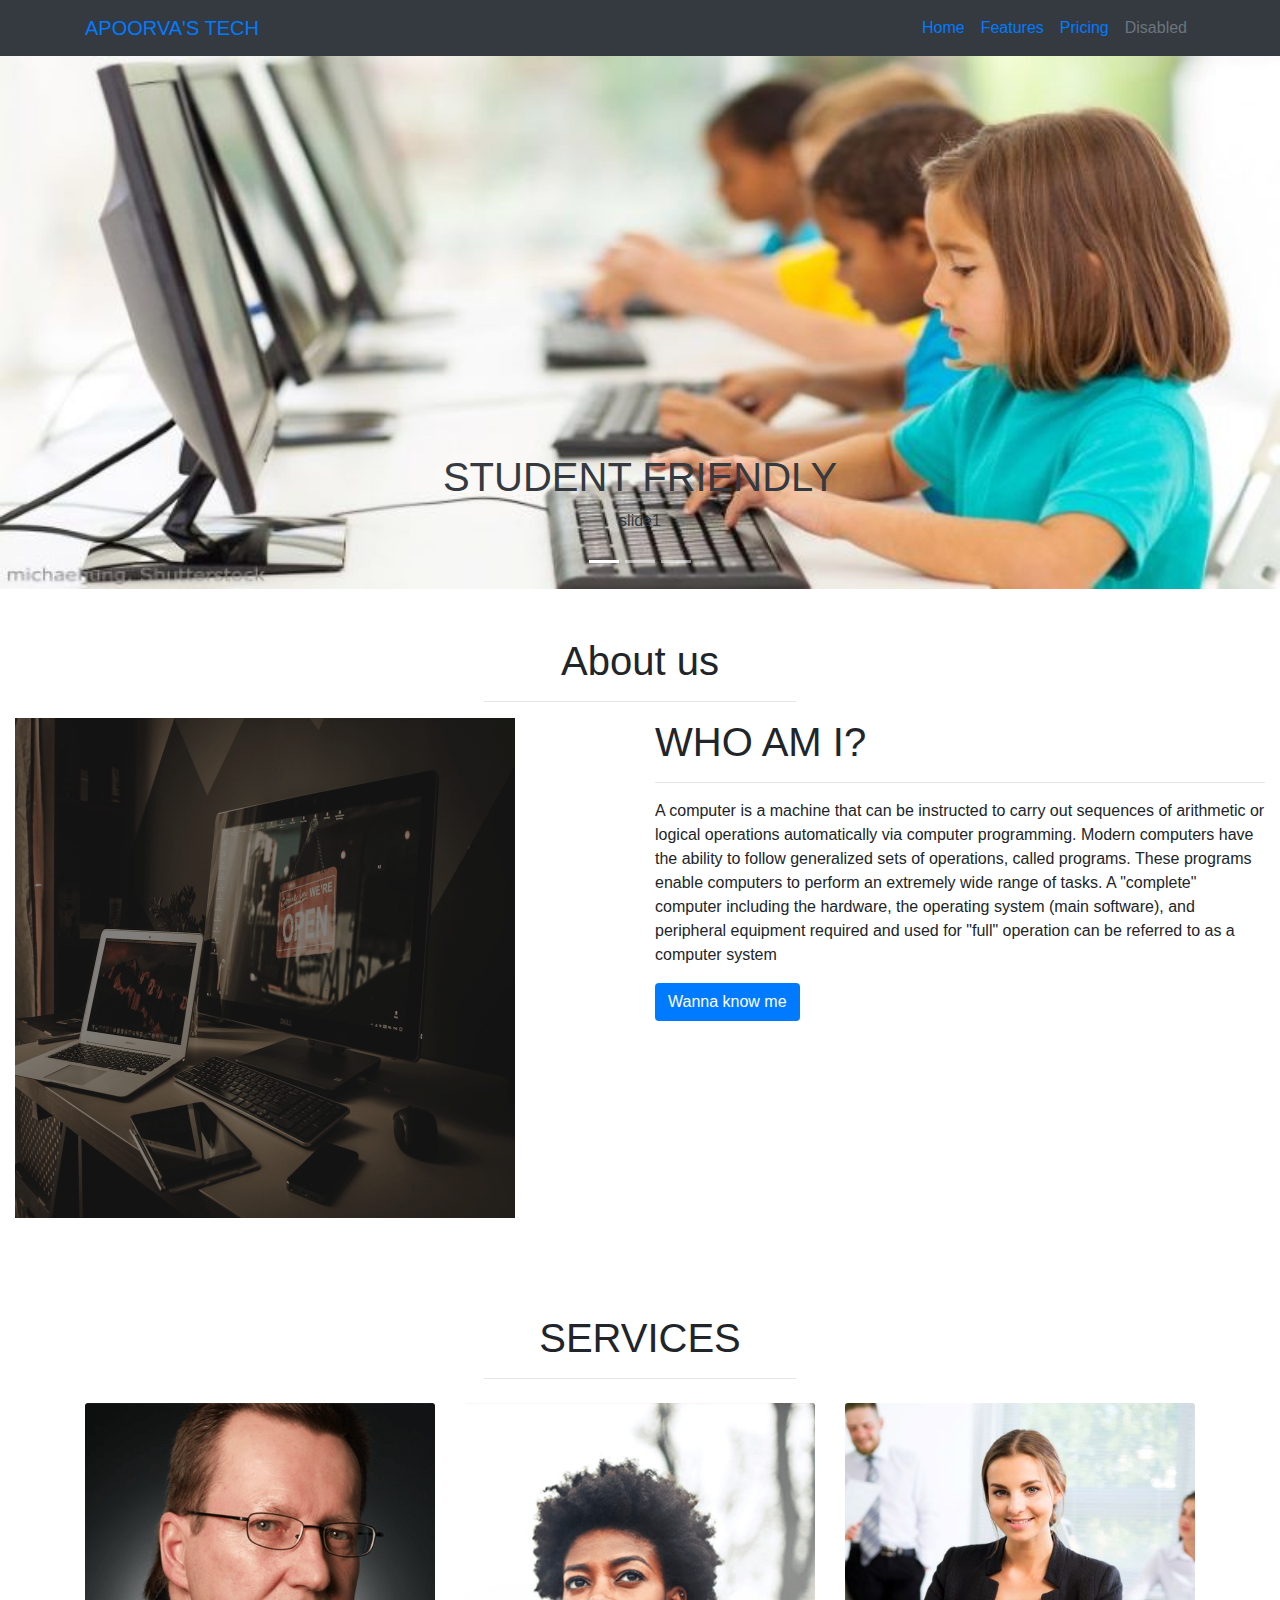
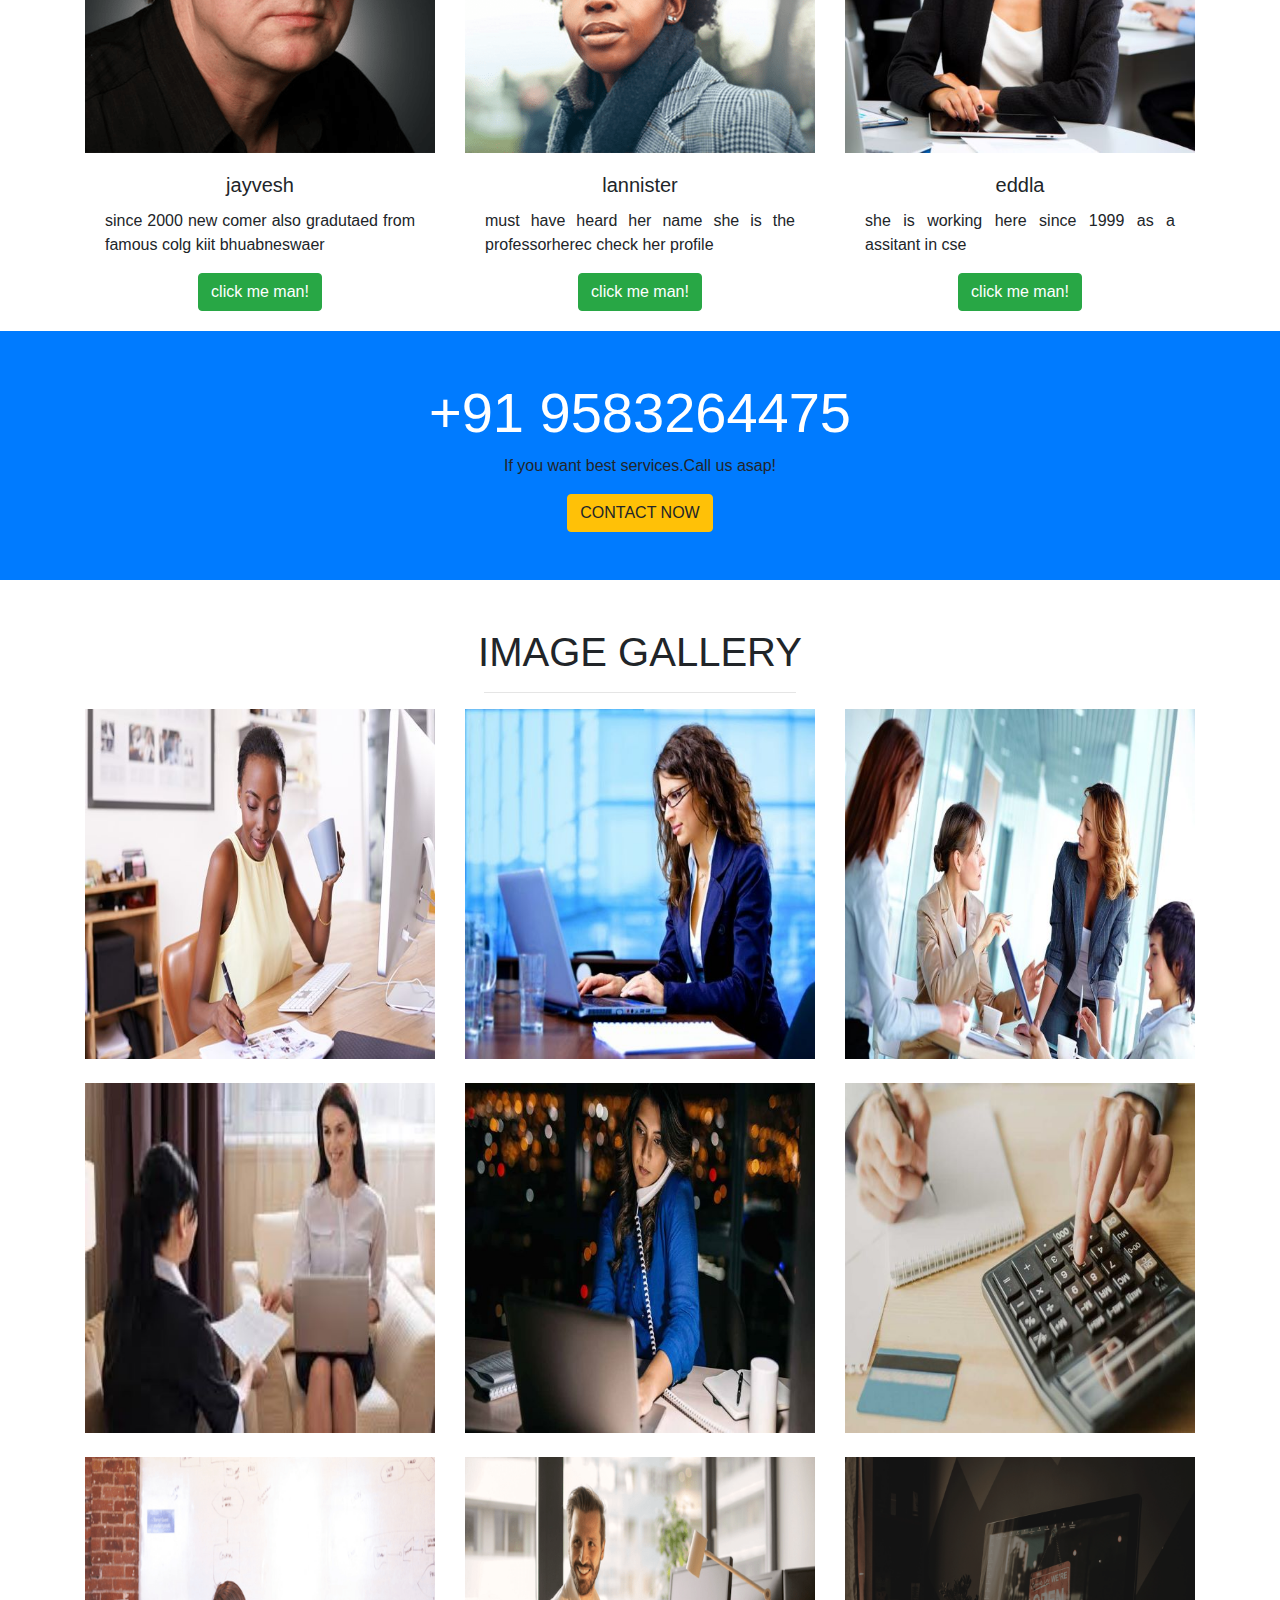
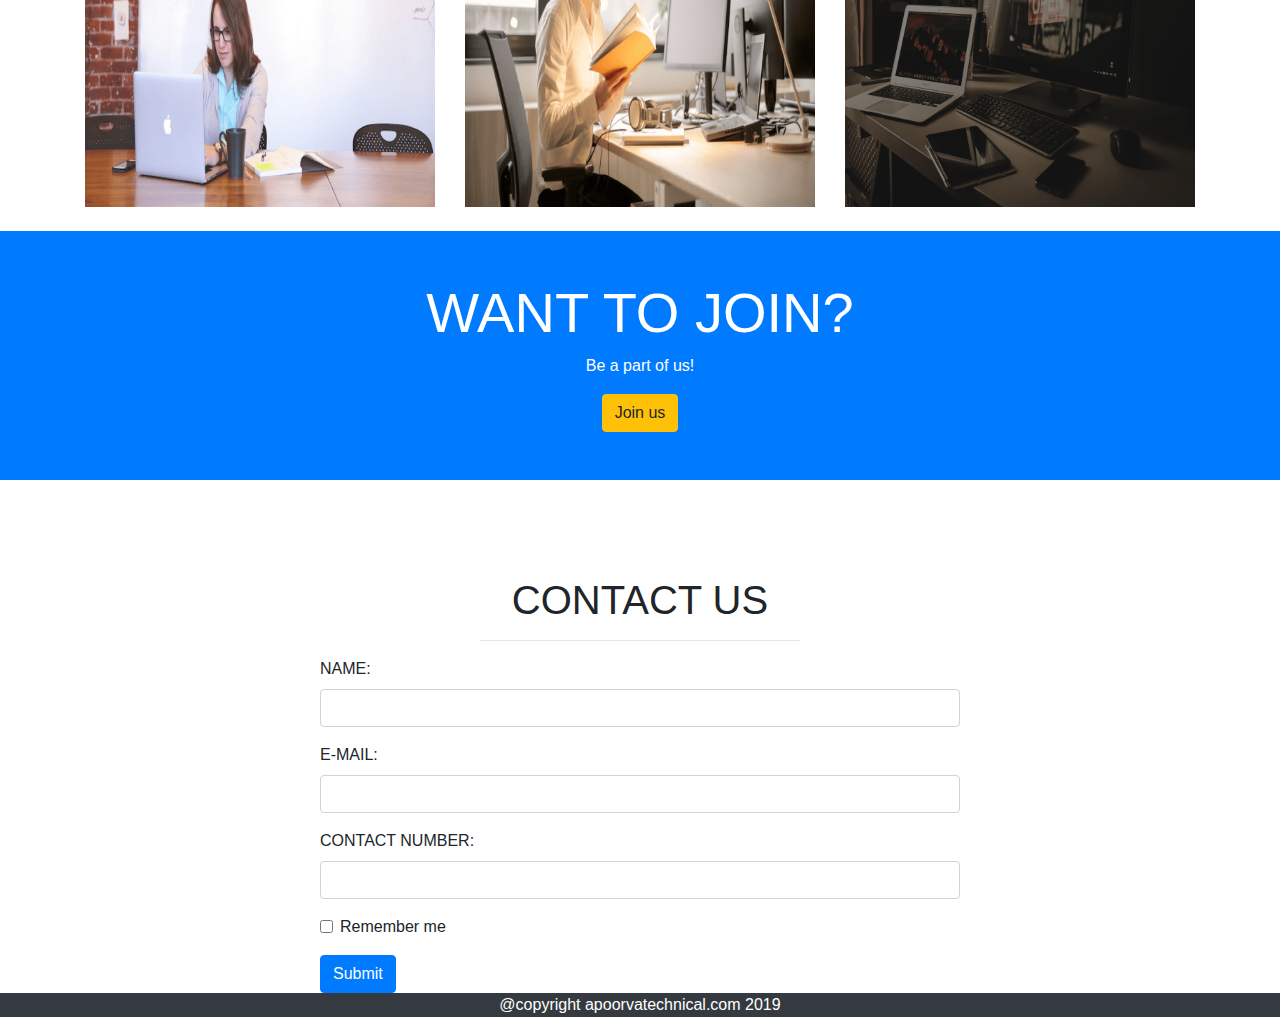
<file: index.html>
<!DOCTYPE html>
<html lang="en">
<head>
	<title>image gallery</title>
	<meta charset="utf-8">
	<meta name="viewport" content="width=device-width, initial-scale=1, shrink-to-fit=no">
	<link rel="stylesheet" type="text/css" href="bootstrap.css">

	<script src="https://code.jquery.com/jquery-3.3.1.slim.min.js" integrity="sha384-q8i/X+965DzO0rT7abK41JStQIAqVgRVzpbzo5smXKp4YfRvH+8abtTE1Pi6jizo" crossorigin="anonymous"></script>
<script src="https://cdnjs.cloudflare.com/ajax/libs/popper.js/1.14.7/umd/popper.min.js" integrity="sha384-UO2eT0CpHqdSJQ6hJty5KVphtPhzWj9WO1clHTMGa3JDZwrnQq4sF86dIHNDz0W1" crossorigin="anonymous"></script>
<script src="https://stackpath.bootstrapcdn.com/bootstrap/4.3.1/js/bootstrap.min.js" integrity="sha384-JjSmVgyd0p3pXB1rRibZUAYoIIy6OrQ6VrjIEaFf/nJGzIxFDsf4x0xIM+B07jRM" crossorigin="anonymous"></script>
</head>


<body>
	
  <header>
  
  <nav class="navbar navbar-expand-lg  bg-dark text-white">
  	<div class="container">

  <a class="navbar-brand" href="#">APOORVA'S TECH</a>
  <button class="navbar-toggler" type="button" data-toggle="collapse" data-target="#navbarNav" aria-controls="navbarNav" aria-expanded="false" aria-label="Toggle navigation">
    <span class="navbar-toggler-icon"></span>
  </button>
  <div class="collapse navbar-collapse" id="navbarNav">
    <ul class="navbar-nav ml-auto">
      <li class="nav-item active">
        <a class="nav-link" href="#">Home <span class="sr-only">(current)</span></a>
      </li>
      <li class="nav-item">
        <a class="nav-link" href="#">Features</a>
      </li>
      <li class="nav-item">
        <a class="nav-link" href="#">Pricing</a>
      </li>
      <li class="nav-item">
        <a class="nav-link disabled" href="#">Disabled</a>
    </li>
</ul>
</div>
</div>
</nav>
<style>
  .carousel-inner img {
      width: 100%;
      height: 100%;
  }
  </style>


        <div id="demo" class="carousel slide" data-ride="carousel">

  <!-- Indicators -->
  <ul class="carousel-indicators">
    <li data-target="#demo" data-slide-to="0" class="active"></li>
    <li data-target="#demo" data-slide-to="1"></li>
    <li data-target="#demo" data-slide-to="2"></li>
  </ul>
  
  <!-- The slideshow -->
  <div class="carousel-inner">
    <div class="carousel-item active">
      <img src="Y.jpg" alt="1.png" >
      <div class="carousel-caption">
        <h1 class="text-dark">STUDENT FRIENDLY</h1>
        <p class="text-dark">slide1</p>
      </div>
    </div>
    <div class="carousel-item">
      <img src="123.jpg" alt="4.png">

       <div class="carousel-caption">
        <h1>ADVANCE COURSES</h1>
        <p>slide2</p>
      </div>
    </div>
    <div class="carousel-item">
      <img src="ra.jpg" alt="2.png">

       <div class="carousel-caption">
        <h1 class="text-dark">PROFESSIONAL COURSE</h1>
        <p class="text-dark">slide3</p>

</div>
</div>
</div>
</div>

</header>
<section> 
	<div class="container-fluid">
		<h1 class="text-center text-captalize pt-5">About us</h1>
		<hr class="w-25 mx-auto">  </div>

<div class="container-fluid">
		<div class="row mb-5">
			<div class="col-lg-6 col-md-6 col-sm-6 col-12">
					<img src="computers.png" class="img-fluid">
				</div>
				<div class="col-lg-6 col-md-6 col-sm-6 col-12">
					<h1> WHO AM I?</h1>
					<hr>
					<p>A computer is a machine that can be instructed to carry out sequences of arithmetic or logical operations automatically via computer programming. Modern computers have the ability to follow generalized sets of operations, called programs. These programs enable computers to perform an extremely wide range of tasks. A "complete" computer including the hardware, the operating system (main software), and peripheral equipment required and used for "full" operation can be referred to as a computer system</p>
					<button class ="btn bg-primary text-white"> Wanna know me</button>
					
		
				</div>
			</div>
		</div>
	</section>

<SECTION>

	<div class="container-fluid">
		<h1 class="text-center text-captalize pt-5">SERVICES</h1>
		<hr class="w-25 mx-auto">  </div>




	
	<div class="container mt-4">
		<div class="row justify-content-center">
			<div class="col-md-4 col-12">
				<div class="card  border-0">
					<div class="img-animation">
						<img src="client1.png" alt="" class=" card-img-top">
					</div>
					<div class="card-body text-center">
						<h5 class="card-title">jayvesh</h5>
						<p class="card-text text-justify">since 2000 new comer also gradutaed from famous colg kiit bhuabneswaer</p>
						<a href="#" class="btn btn-success">click me man!</a>
						</div>
						</div>
						</div> 
						<div class="col-md-4 col-12">
				<div class="card border-0">
					<div class="img-animation">
						<img src="client2.png" alt="" class=" card-img-top">
					</div>
					<div class="card-body text-center">
						<h5 class="card-title">lannister</h5>
						<p class="card-text text-justify">must have heard her name she is the professorherec check her profile </p>
						<a href="#" class="btn btn-success">click me man!</a>
						</div>
						</div>
						</div>
						<div class="col-md-4 col-12">
				<div class="card border-0">
					<div class="img-animation">
						<img src="lo1l.jpg" alt="" class=" card-img-top">
					</div>
					<div class="card-body text-center">
						<h5 class="card-title">eddla</h5>
						<p class="card-text text-justify">she is working here since 1999 as a assitant in cse</p>
						<a href="#" class="btn btn-success">click me man!</a>

						</div>
						</div>
						</div>  
					</SECTION>
					<section class="bg-primary">
						<article class="py-5 text-center">
							<div>
								<h3 class="display-4 text-white">+91 9583264475</h3>
								<p>If you want best services.Call us asap!</p>
								<button class="btn btn-warning">CONTACT NOW</button>
						</article>
					</section>
				</div>
				<section>
					<div class="container-fluid">
		<h1 class="text-center text-captalize pt-5">IMAGE GALLERY</h1>
		<hr class="w-25 mx-auto">  </div>
				</section>
				<SECTION>
					<div class="container">
						<div class="row">
							<div class="col-lg-4 col-md-2 col-12 mb-4">
								<img src="0.jpg" class="img-fluid">
							</div>
							<div class="col-lg-4 col-md-2 col-12 mb-4">
								<img src="1.jpg" class="img-fluid">
							</div>
							<div class="col-lg-4 col-md-2 col-12 mb-4">
								<img src="2.jpg" class="img-fluid">
							</div>
							<div class="col-lg-4 col-md-2 col-12 mb-4">
								<img src="3.jpg" class="img-fluid">
							</div>
							<div class="col-lg-4 col-md-2 col-12 mb-4">
								<img src="5.jpg" class="img-fluid">
							</div>
							<div class="col-lg-4 col-md-2 col-12 mb-4">
								<img src="8.jpg" class="img-fluid">
							</div>
							<div class="col-lg-4 col-md-2 col-12 mb-4">
								<img src="6.png" class="img-fluid">
							</div>
							<div class="col-lg-4 col-md-2 col-12 mb-4">
								<img src="5.png" class="img-fluid">
							</div>
							<div class="col-lg-4 col-md-2 col-12 mb-4">
								<img src="computers.png" class="img-fluid">
							</div>

				</SECTION>
				<section class="bg-primary">
						<article class="py-5 ">
							<div class="text-center text-white">
								<h3 class="display-4 ">WANT TO JOIN?</h3>
								<p>Be a part of us!</p>
								<button class="btn btn-warning" data-toggle="modal" data-target="#myModal">Join us</button>
						</article>
					</section>
				</div>  




				 <!-- The Modal -->
  <div class="modal fade" id="myModal">
    <div class="modal-dialog modal-dialog-centered">
      <div class="modal-content">
      
        <!-- Modal Header -->
        <div class="modal-header">
          <h4 class="modal-title">SIGN UP</h4>
          <button type="button" class="close" data-dismiss="modal">&times;</button>
        </div>
        
        <!-- Modal body -->
        <div class="modal-body">
          <form action="/action_page.php">
  <div class="form-group">
    <label for="email">Email address:</label>
    <input type="email" class="form-control" id="email">
  </div>
  <div class="form-group">
    <label for="pwd">Password:</label>
    <input type="password" class="form-control" id="pwd">
  </div>
  <div class="form-group form-check">
    <label class="form-check-label">
      <input class="form-check-input" type="checkbox"> Remember me
    </label>
  </div>
  <button type="submit" class="btn btn-primary">Submit</button>
</form>
        </div>
        
        <!-- Modal footer -->
        <div class="modal-footer">
          <button type="button" class="btn btn-secondary" data-dismiss="modal">Close</button>
        </div>
        
      </div>
    </div>
  </div>
  
</div>

					
				</section>
				<section>
					<div class="container-fluid mb-5"></div>
		<h1 class="text-center text-captalize pt-5">CONTACT US</h1>
		<hr class="w-25 mx-auto">  </div>
		<div class="w-50 mx-auto">
			
			<form action="/action_page.php">
  <div class="form-group">
    <label for="email">NAME:</label>
    <input type="NAME" class="form-control" id="email">
  </div>
  <div class="form-group">
    <label for="pwd">E-MAIL:</label>
    <input type="E-mail" class="form-control" id="pwd">
  </div>
  <div class="form-group">
    <label for="pwd">CONTACT NUMBER:</label>
    <input type="NUMBER"class="form-control" id="pwd">
  </div>
  <div class="form-group form-check">
    <label class="form-check-label">
      <input class="form-check-input" type="checkbox"> Remember me
    </label>
  </div>
  <button type="submit" class="btn btn-primary">Submit</button>
</form>
</div>
</section>
</article>
</section>
</div>
</div>
<section> 
	<footer> 
	<p class="text-center bg-dark text-white mb-0"> @copyright apoorvatechnical.com 2019</p> 
	</footer>
</section>


		



		

	
		









  

  
  </div>
</div>
</div>
</div>
</div>
</div>
</div>
</div>
</div>
</div>


</section>
</file>
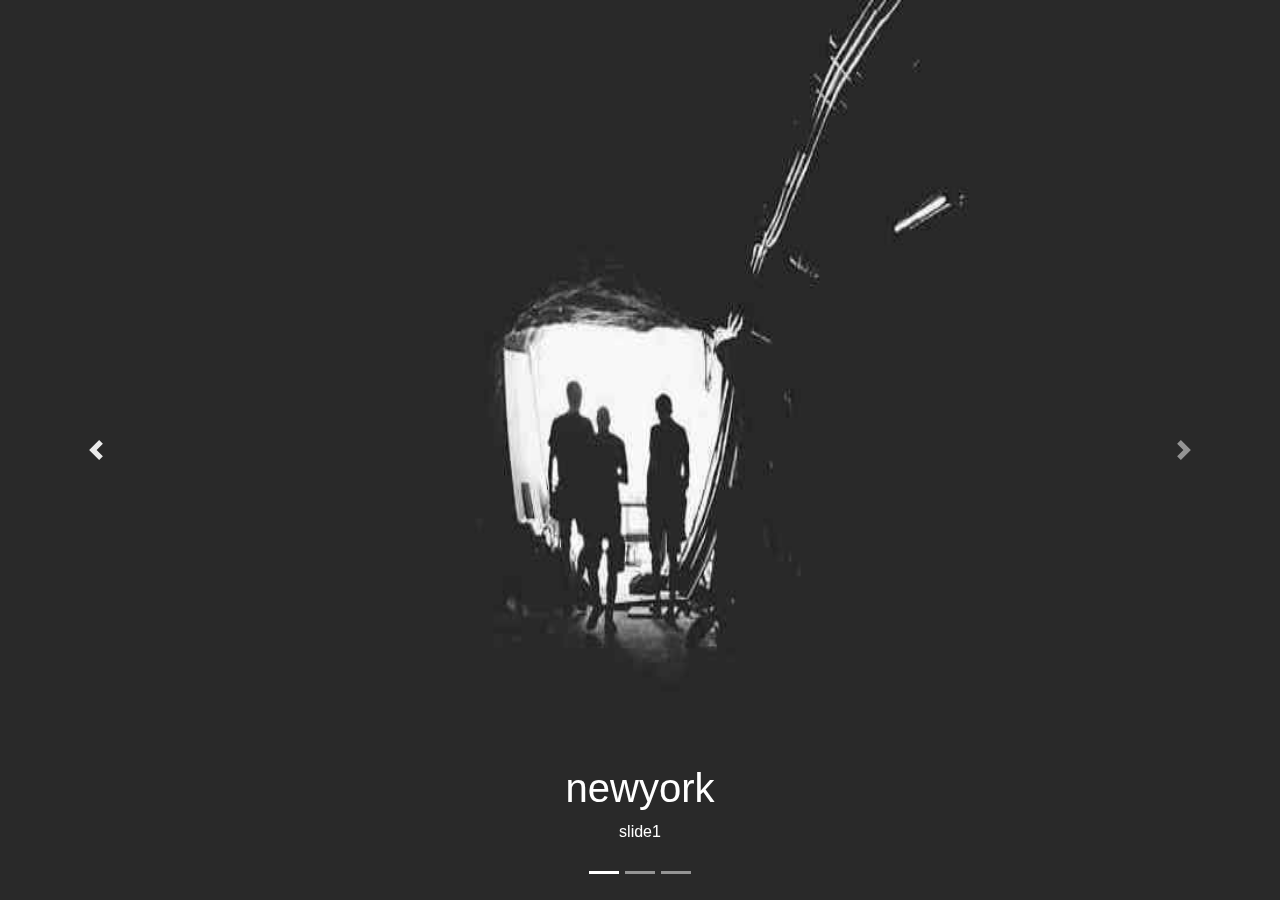
<file: bootstrap/CARASOL.HTML>
<html>
  <title>hahah</title>


<head>
  <title>Bootstrap Example</title>
  <meta charset="utf-8">
  <meta name="viewport" content="width=device-width, initial-scale=1">
  <link rel="stylesheet" href="https://maxcdn.bootstrapcdn.com/bootstrap/4.3.1/css/bootstrap.min.css">
  <script src="https://ajax.googleapis.com/ajax/libs/jquery/3.4.0/jquery.min.js"></script>
  <script src="https://cdnjs.cloudflare.com/ajax/libs/popper.js/1.14.7/umd/popper.min.js"></script>
  <script src="https://maxcdn.bootstrapcdn.com/bootstrap/4.3.1/js/bootstrap.min.js"></script>
  <style>
  .carousel-inner img {
      width: 100%;
      height: 100%;
  }
  </style>
  
</head>
<body>

<div id="demo" class="carousel slide" data-ride="carousel">

  <!-- Indicators -->
  <ul class="carousel-indicators">
    <li data-target="#demo" data-slide-to="0" class="active"></li>
    <li data-target="#demo" data-slide-to="1"></li>
    <li data-target="#demo" data-slide-to="2"></li>
  </ul>
  
  <!-- The slideshow -->
  <div class="carousel-inner">
    <div class="carousel-item active">
      <img src="la.jpg" alt="Los Angeles" width="1100" height="500">
      <div class="carousel-caption">
        <h1>newyork</h1>
        <p>slide1</p>
      </div>
    </div>
    <div class="carousel-item">
      <img src="chicago.jpg" alt="Chicago" width="1100" height="500">
       <div class="carousel-caption">
        <h1>london</h1>
        <p>slide1</p>
      </div>
    </div>
    <div class="carousel-item">
      <img src="ny.jpg" alt="New York" width="1100" height="500">
       <div class="carousel-caption">
        <h1>mywy</h1>
        <p>slide1</p>
      </div>
    </div>
  </div>
  
  <!-- Left and right controls -->
  <a class="carousel-control-prev" href="#demo" data-slide="prev">
    <span class="carousel-control-prev-icon"></span>
  </a>
  <a class="carousel-control-next" href="#demo" data-slide="next">
    <span class="carousel-control-next-icon"></span>
  </a>
</div>



</body>
</html>
</file>
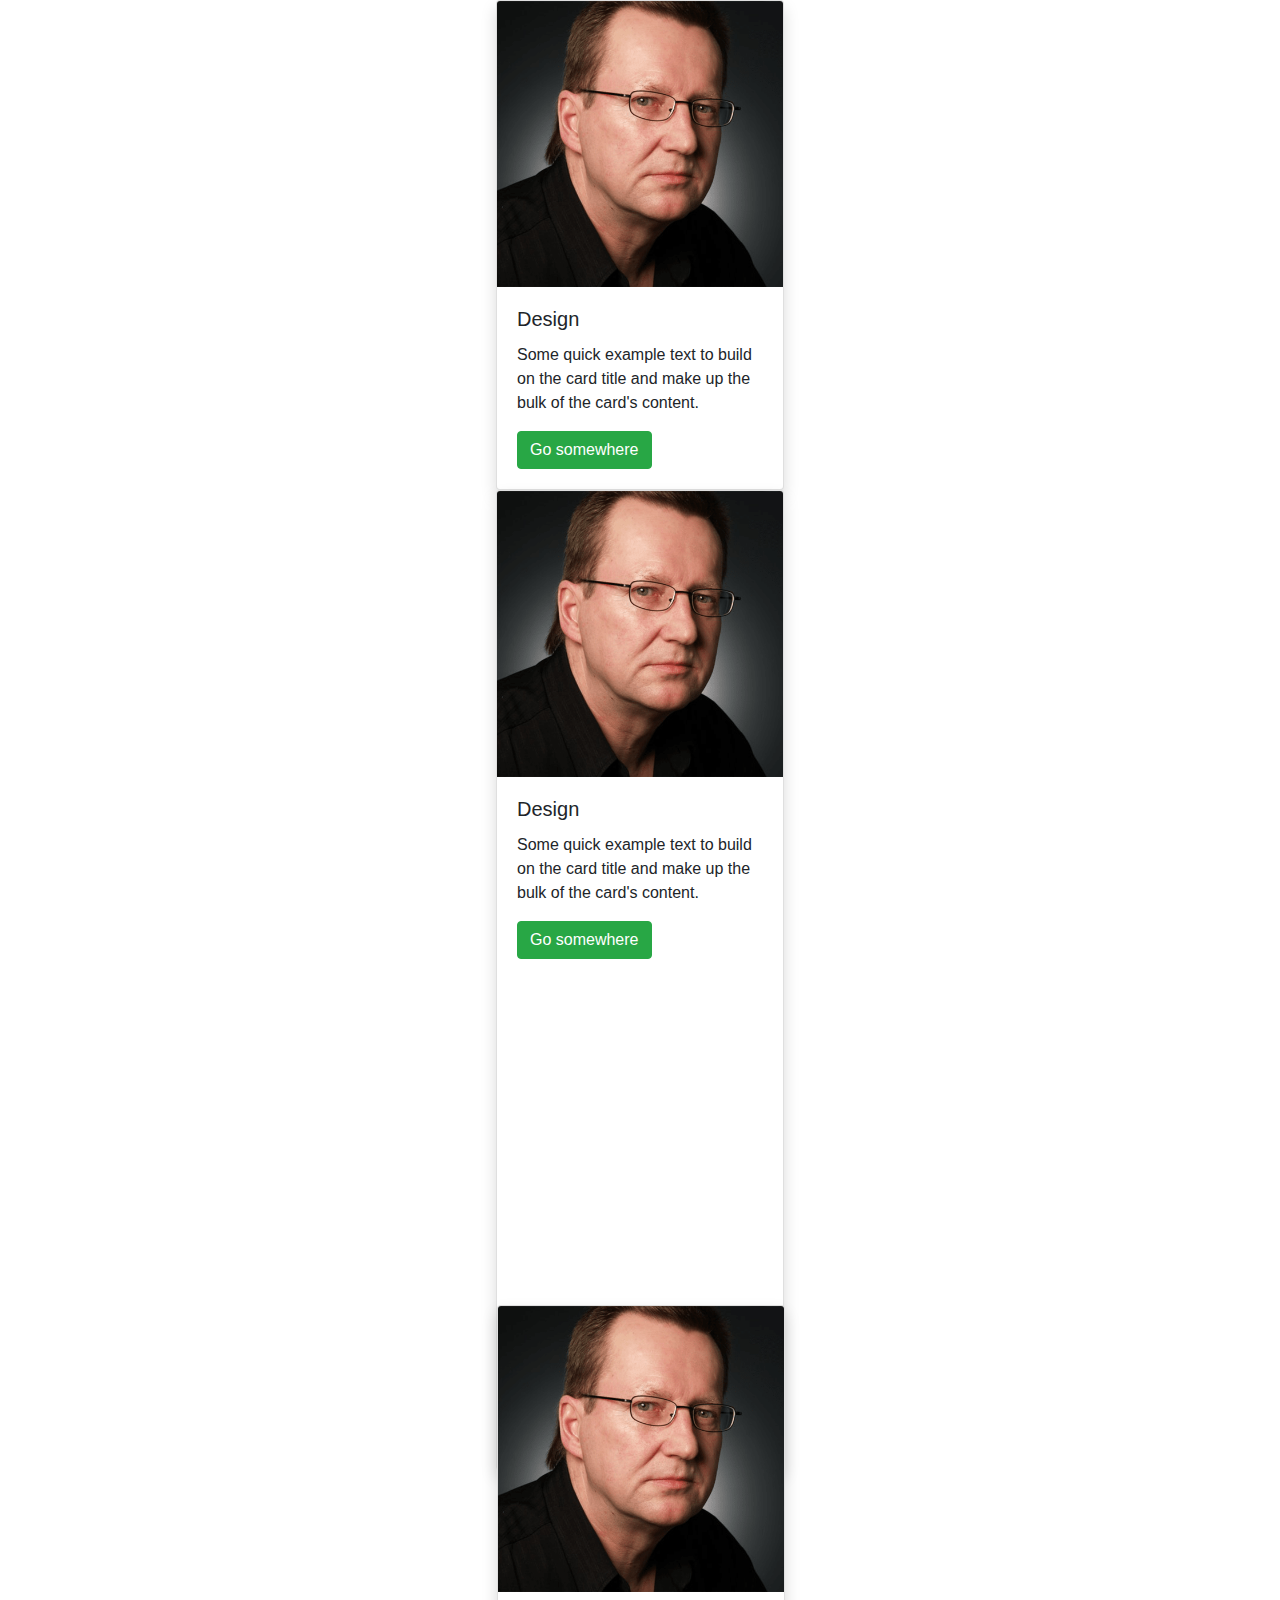
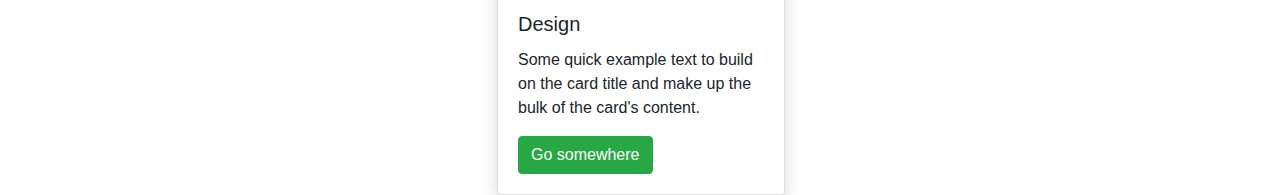
<file: bootstrap/card.html>
<html>
<head>
	<title>cards</title>
	 <meta charset="utf-8">
  <meta name="viewport" content="width=device-width, initial-scale=1">
  <link rel="stylesheet" href="https://maxcdn.bootstrapcdn.com/bootstrap/4.3.1/css/bootstrap.min.css">
  <script src="https://ajax.googleapis.com/ajax/libs/jquery/3.4.0/jquery.min.js"></script>
  <script src="https://cdnjs.cloudflare.com/ajax/libs/popper.js/1.14.7/umd/popper.min.js"></script>
  <script src="https://maxcdn.bootstrapcdn.com/bootstrap/4.3.1/js/bootstrap.min.js"></script>
	<body>
		<div class="container">
			<div class="row justify-content-center ">
				<div class="col-md-4"></div>
				<div class="card shadow" style="width: 18rem;">
  <img class="card-img-top" src="client1.png" alt="Card image cap">
  <div class="card-body">
    <h5 class="card-title">Design</h5>
    <p class="card-text">Some quick example text to build on the card title and make up the bulk of the card's content.</p>
    <a href="#" class="btn btn-success">Go somewhere</a>
  </div>
</div>
				<div class="col-md-4"></div>
				<div class="card shadow" style="width: 18rem;">
  <img class="card-img-top" src="client1.png" alt="Card image cap">
  <div class="card-body">
    <h5 class="card-title">Design</h5>
    <p class="card-text">Some quick example text to build on the card title and make up the bulk of the card's content.</p>
    <a href="#" class="btn btn-success">Go somewhere</a>
  </div>
				<div class="col-md-4"></div>
				<div class="card shadow" style="width: 18rem;">
  <img class="card-img-top" src="client1.png" alt="Card image cap">
  <div class="card-body">
    <h5 class="card-title">Design</h5>
    <p class="card-text">Some quick example text to build on the card title and make up the bulk of the card's content.</p>
    <a href="#" class="btn btn-success">Go somewhere</a>
  </div>
</file>
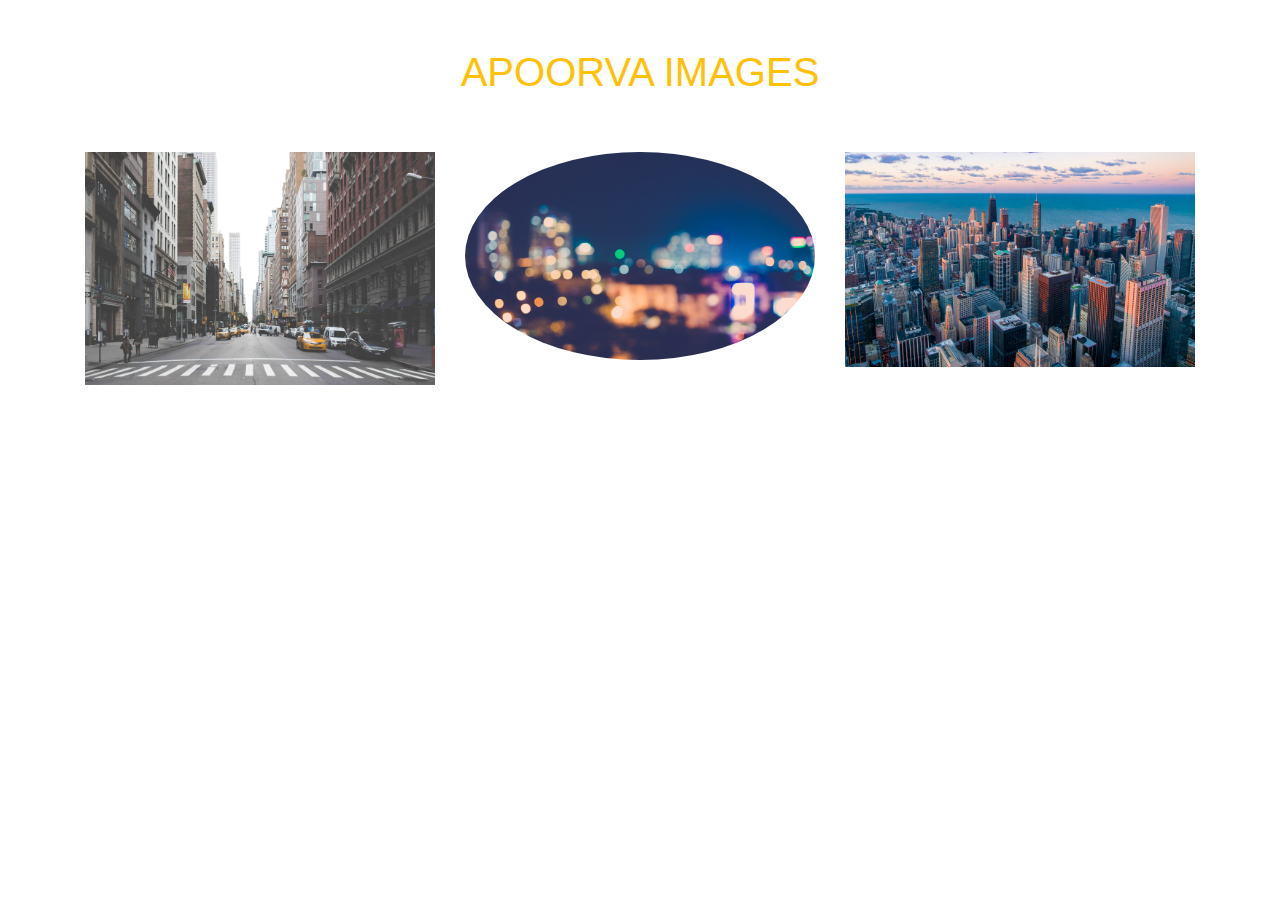
<file: bootstrap/gallery.html>
<html>
<head>
	<title>image gallery</title>
	<meta charset="utf-8">
	<meta name="viewport" content="width=device-width, initial-scale=1, shrink-to-fit=no">
	<link rel="stylesheet" type="text/css" href="bootstrap.css">
	<script src="https://code.jquery.com/jquery-3.3.1.slim.min.js" integrity="sha384-q8i/X+965DzO0rT7abK41JStQIAqVgRVzpbzo5smXKp4YfRvH+8abtTE1Pi6jizo" crossorigin="anonymous"></script>
<script src="https://cdnjs.cloudflare.com/ajax/libs/popper.js/1.14.7/umd/popper.min.js" integrity="sha384-UO2eT0CpHqdSJQ6hJty5KVphtPhzWj9WO1clHTMGa3JDZwrnQq4sF86dIHNDz0W1" crossorigin="anonymous"></script>
<script src="https://stackpath.bootstrapcdn.com/bootstrap/4.3.1/js/bootstrap.min.js" integrity="sha384-JjSmVgyd0p3pXB1rRibZUAYoIIy6OrQ6VrjIEaFf/nJGzIxFDsf4x0xIM+B07jRM" crossorigin="anonymous"></script>

	<body>
		<div class="container">
			<br><br><h1 class="text-center text-warning"> APOORVA IMAGES</h1><br><br>

			<div class="row">
				
				<div class="col-lg-4 col-md-4 col-sm-4 col-12">
					<img src="image1.jpg" class="img-fluid">
				</div>
				<div class="col-lg-4 col-md-4 col-sm-4 col-12">
					<img src="image2.jpg" class="img-fluid rounded-circle">
				</div>
				<div class="col-lg-4 col-md-4 col-sm-4 col-12">
					<img src="image3.jpg" class="img-fluid rounded-thumbnail">
				</div>
			</div>
		</div>
	</body>
</head>
</html>
</file>
